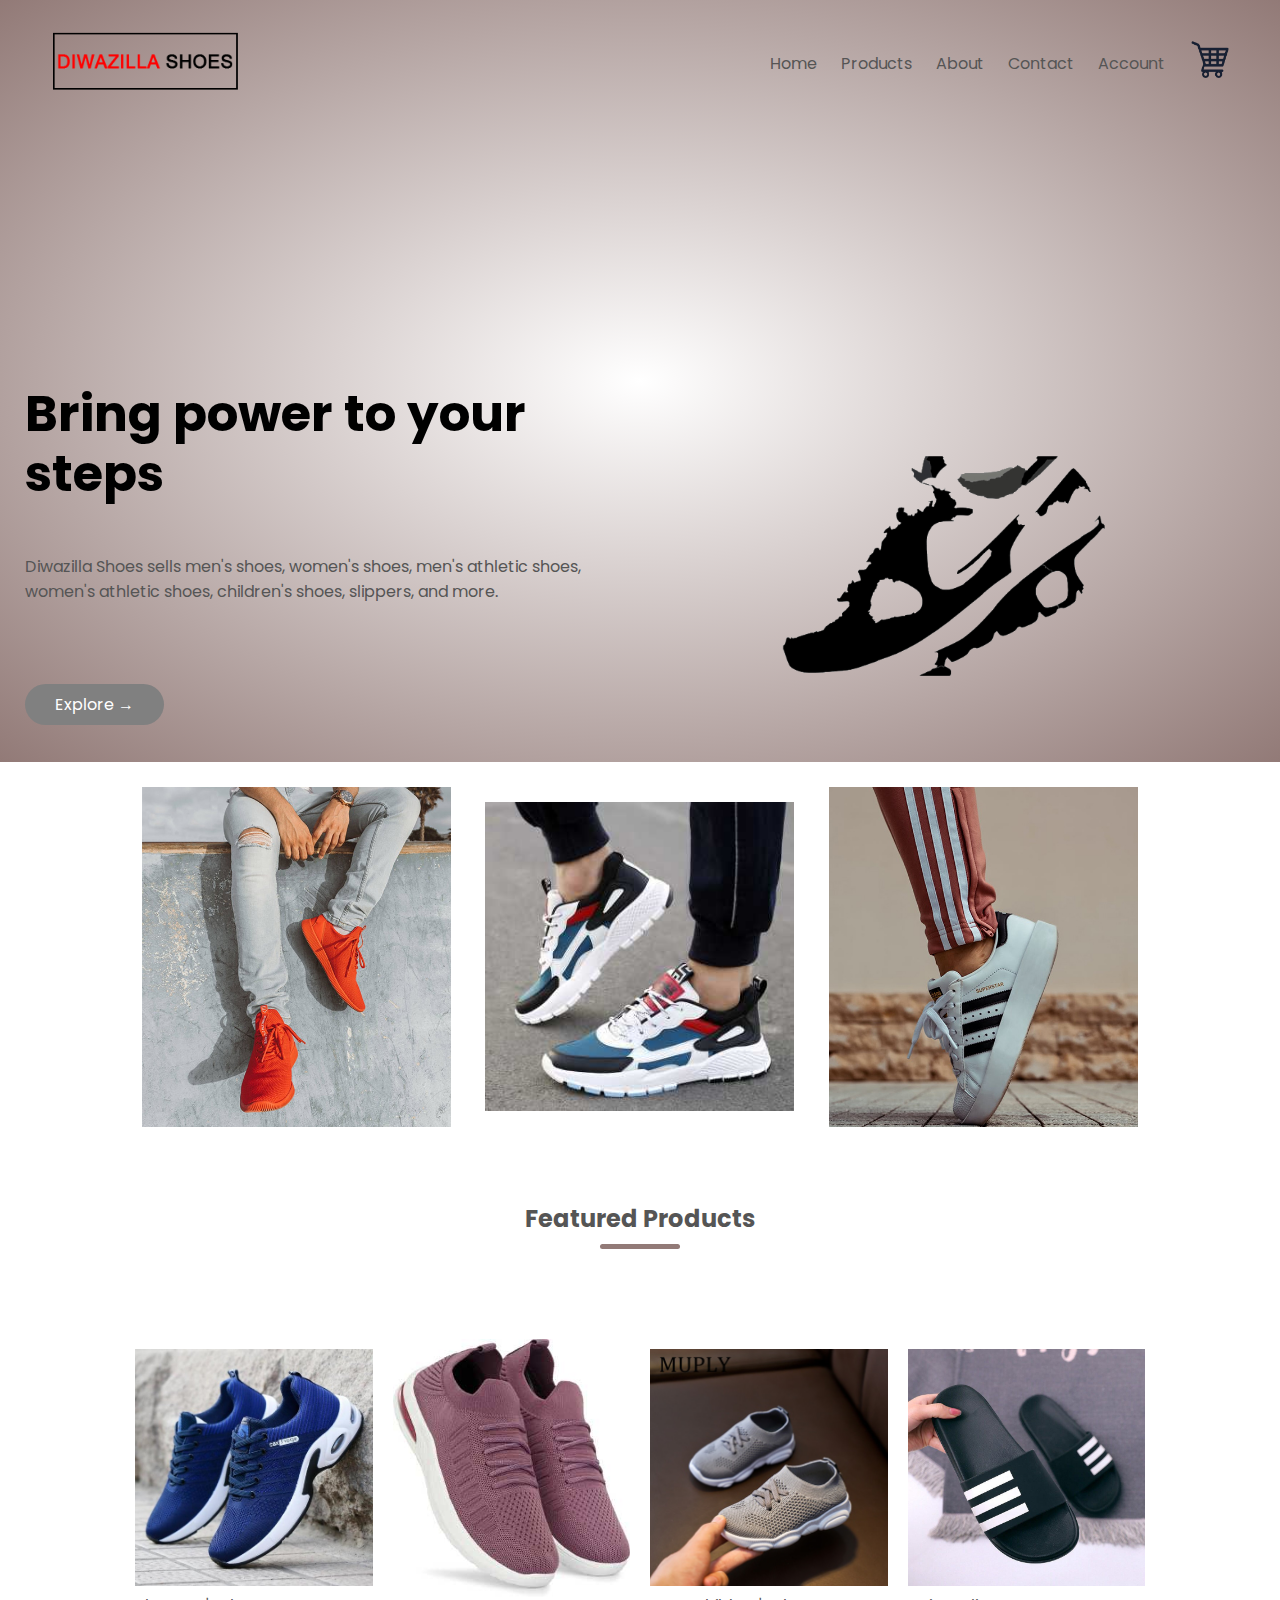
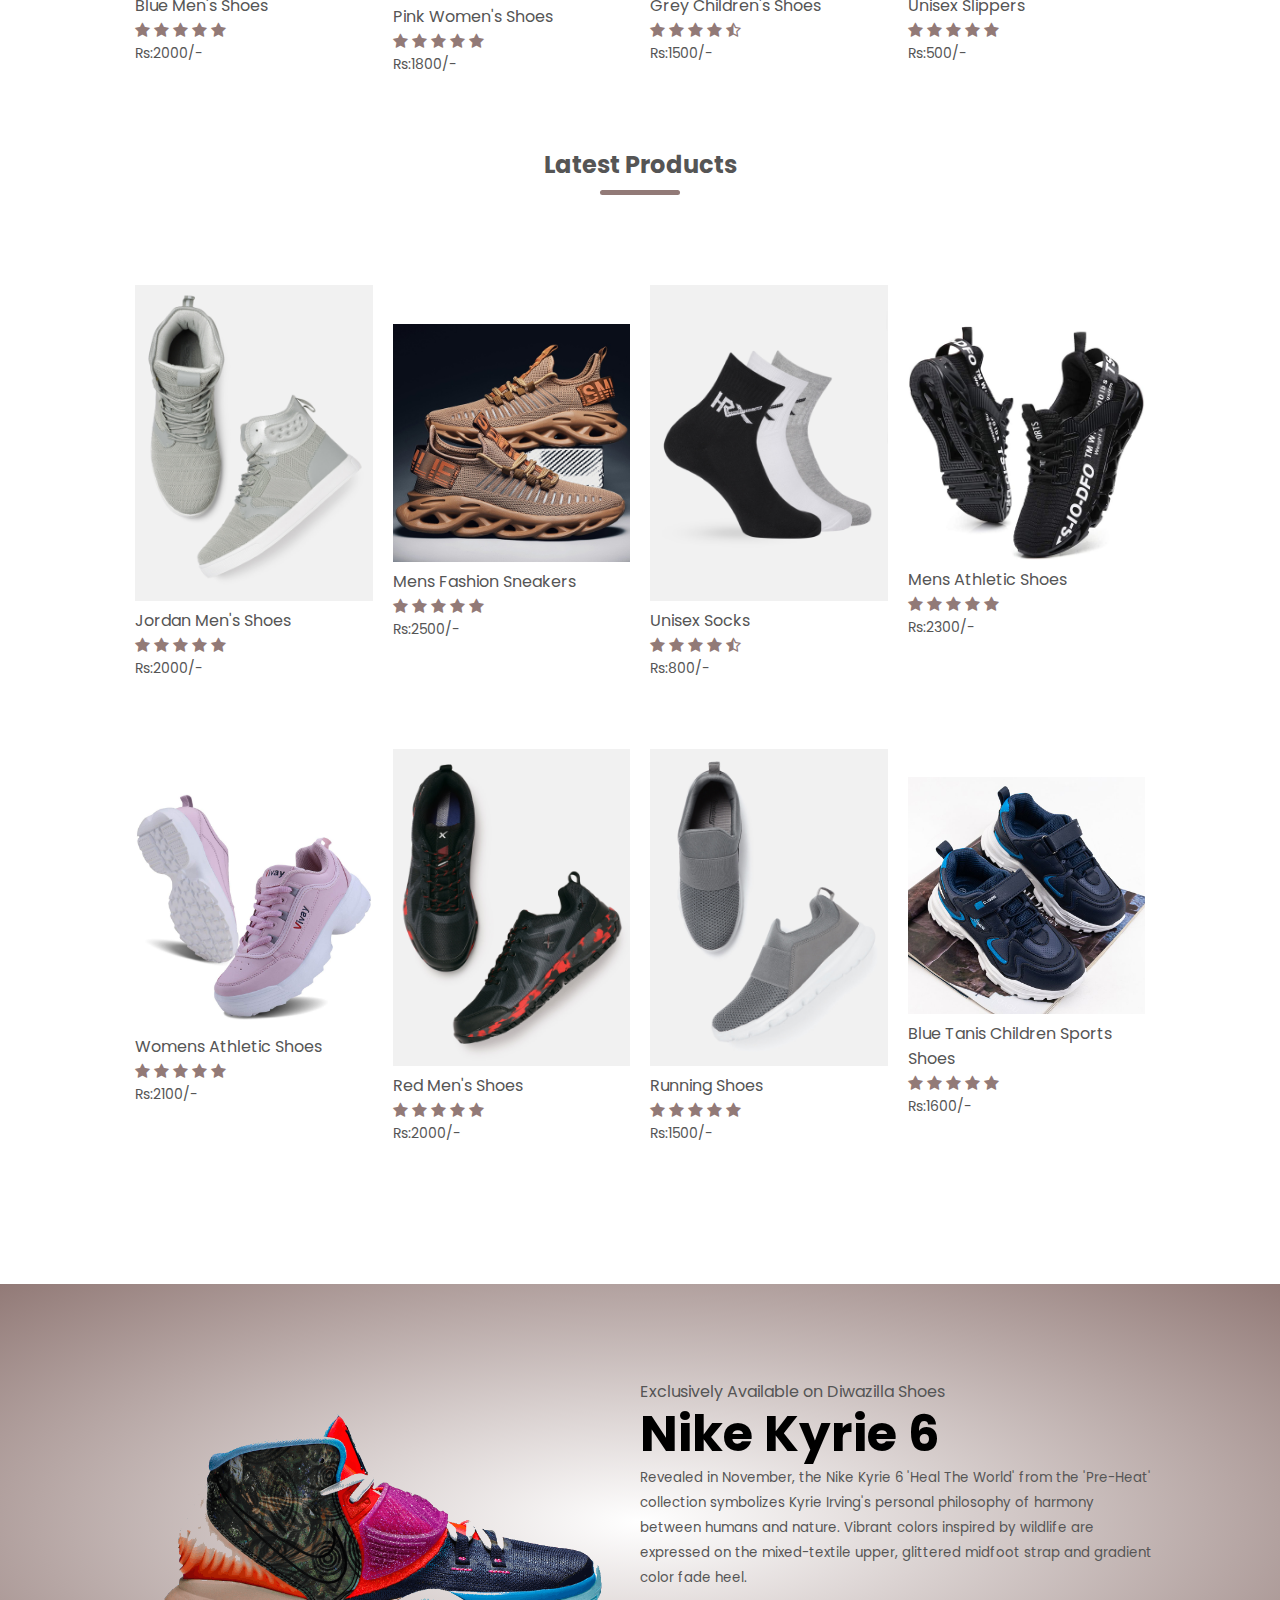
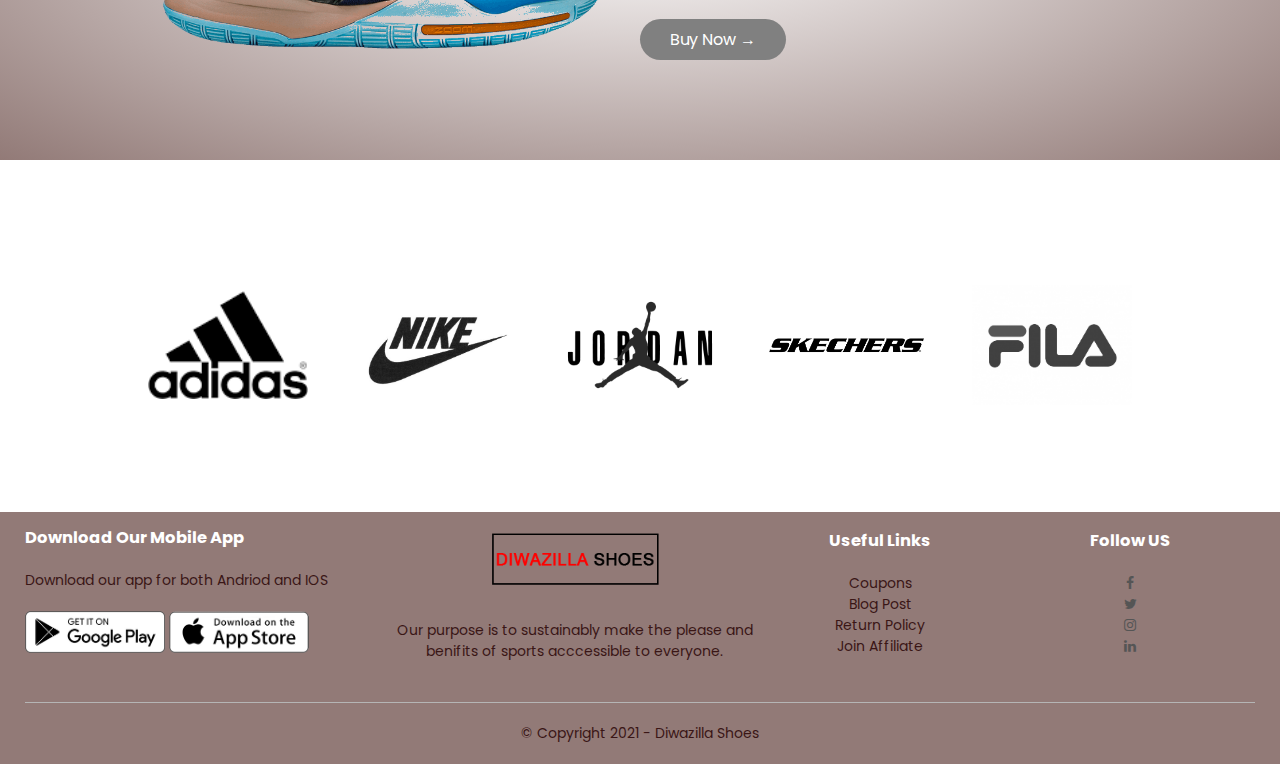
<file: index.html>
<!DOCTYPE html>
<html lang="en">
<head>
    <meta charset="UTF-8">
    <meta name="viewport" content="width=device-width, initial-scale=1.0">
    <title> Diwazilla Shoes </title>
    <link rel="stylesheet" href="style.css">
    <link rel="stylesheet" href="https://cdnjs.cloudflare.com/ajax/libs/font-awesome/4.7.0/css/font-awesome.min.css">
    <link href="https://stackpath.bootstrapcdn.com/font-awesome/4.7.0/css/font-awesome.min.css" rel="stylesheet">
 
</head>
<body>
    <div class="header">
    <div class="container">
        <div class="navigation_bar">
        <div class="logo">
                <a href="index.html"><img src="images/logo1.png" width="200px" ></a>
        </div>
        <nav>
            <ul id="Menu_Items">
                    <li><a href="index.html">Home</a></li>
                    <li><a href="products.html">Products</a></li>
                    <li><a href="about.html">About</a></li>
                    <li><a href="contact.html">Contact</a></li>
                    <li><a href="account.html">Account</a></li>
            </ul>
            </nav>
            <a href="cart.html"><img src="images/cart.png" width="50px" height="43px"></a>
            <img src="images/menu.png" class="menu_icon" onclick="menutoggle()">
        </div>
        <div class="row">
            <div class="column_2">
                <h1>Bring power to your steps</h1>
                <br>
                <br>
                <p>Diwazilla Shoes sells men's shoes, women's shoes, men's athletic shoes,
                    women's athletic shoes, children's shoes, slippers, and more.</p>
                <br>
                <br>
                <a href="" class="btn">Explore &#8594</a>
            </div>
            <div class="column_2">
                <img src="images/img1.png">
            </div>  
        </div>
    </div>
    </div>
    <!----Categories-->
    <div class="categories">
        <div class="smallcontainer">
            <div class="row">
                <div class="column_3">
                    <img src="images/category-1.jpg">
                </div>
                <div class="column_3">
                    <img src="images/category-3.jpg">
                </div>
                <div class="column_3">
                    <img src="images/category-2.jpg">
                </div>
            </div>
        </div>
    </div>
    <!---Products-->
    <div class="smallcontainer">
        <h2 class="title">Featured Products</h2>
        <div class="row">
            <div class="column_4">
               <img src="images/product-1.jpg">
               <h4>Blue Men's Shoes</h4>
                <div class="rating">
                    <span class="fa fa-star checked"></span>
                    <span class="fa fa-star checked"></span>
                    <span class="fa fa-star checked"></span>
                    <span class="fa fa-star"></span>
                    <span class="fa fa-star"></span>
                </div>
                <p>Rs:2000/-</p>
            </div>
            <div class="column_4">
                <img src="images/product-2.jpg">
                <h4>Pink Women's Shoes</h4>
                <div class="rating">
                    <span class="fa fa-star checked"></span>
                    <span class="fa fa-star checked"></span>
                    <span class="fa fa-star checked"></span>
                    <span class="fa fa-star"></span>
                    <span class="fa fa-star"></span>
                </div>
                <p>Rs:1800/-</p>
            </div>
            <div class="column_4">
                <img src="images/product-3.jpg">
                <h4>Grey Children's Shoes</h4>
                <div class="rating">
                    <span class="fa fa-star checked"></span>
                    <span class="fa fa-star checked"></span>
                    <span class="fa fa-star checked"></span>
                    <span class="fa fa-star"></span>
                    <span class="fa fa-star-half-o"></span>
                </div>
                <p>Rs:1500/-</p>
            </div>
            <div class="column_4">
                <img src="images/product-4.jpg">
                <h4>Unisex Slippers</h4>
                <div class="rating">
                    <span class="fa fa-star checked"></span>
                    <span class="fa fa-star checked"></span>
                    <span class="fa fa-star checked"></span>
                    <span class="fa fa-star"></span>
                    <span class="fa fa-star"></span>
                </div>
                <p>Rs:500/-</p>
            </div>
        </div>
        <h2 class="title">Latest Products</h2>
        <div class="row">
            <div class="column_4">
                <img src="images/product-5.jpg">
                <h4>Jordan Men's Shoes</h4>
                <div class="rating">
                    <span class="fa fa-star checked"></span>
                    <span class="fa fa-star checked"></span>
                    <span class="fa fa-star checked"></span>
                    <span class="fa fa-star"></span>
                    <span class="fa fa-star"></span>
                </div>
                <p>Rs:2000/-</p>
            </div>
            <div class="column_4">
                <img src="images/product-6.jpg">
                <h4>Mens Fashion Sneakers</h4>
                <div class="rating">
                    <span class="fa fa-star checked"></span>
                    <span class="fa fa-star checked"></span>
                    <span class="fa fa-star checked"></span>
                    <span class="fa fa-star"></span>
                    <span class="fa fa-star"></span>
                </div>
                <p>Rs:2500/-</p>
            </div>
            <div class="column_4">
                <img src="images/product-7.jpg">
                <h4>Unisex Socks</h4>
                <div class="rating">
                    <span class="fa fa-star checked"></span>
                    <span class="fa fa-star checked"></span>
                    <span class="fa fa-star checked"></span>
                    <span class="fa fa-star"></span>
                    <span class="fa fa-star-half-o"></span>
                </div>
                <p>Rs:800/-</p>
            </div>
            <div class="column_4">
                <img src="images/product-8.jpg">
                <h4>Mens Athletic Shoes</h4>
                <div class="rating">
                    <span class="fa fa-star checked"></span>
                    <span class="fa fa-star checked"></span>
                    <span class="fa fa-star checked"></span>
                    <span class="fa fa-star"></span>
                    <span class="fa fa-star"></span>
                </div>
                <p>Rs:2300/-</p>
            </div>
            <div class="column_4">
                <img src="images/product-9.jpg">
                <h4>Womens Athletic Shoes</h4>
                <div class="rating">
                    <span class="fa fa-star checked"></span>
                    <span class="fa fa-star checked"></span>
                    <span class="fa fa-star checked"></span>
                    <span class="fa fa-star"></span>
                    <span class="fa fa-star"></span>
                </div>
                <p>Rs:2100/-</p>
            </div>
            <div class="column_4">
                <img src="images/product-10.jpg">
                <h4>Red Men's Shoes</h4>
                <div class="rating">
                    <span class="fa fa-star checked"></span>
                    <span class="fa fa-star checked"></span>
                    <span class="fa fa-star checked"></span>
                    <span class="fa fa-star"></span>
                    <span class="fa fa-star"></span>
                </div>
                <p>Rs:2000/-</p>
            </div>
            <div class="column_4">
                <img src="images/product-11.jpg">
                <h4>Running Shoes</h4>
                <div class="rating">
                    <span class="fa fa-star checked"></span>
                    <span class="fa fa-star checked"></span>
                    <span class="fa fa-star checked"></span>
                    <span class="fa fa-star"></span>
                    <span class="fa fa-star"></span>
                </div>
                <p>Rs:1500/-</p>
            </div>
            <div class="column_4">
                <img src="images/product-12.jpg">
                <h4>Blue Tanis Children Sports Shoes</h4>
                <div class="rating">
                    <span class="fa fa-star checked"></span>
                    <span class="fa fa-star checked"></span>
                    <span class="fa fa-star checked"></span>
                    <span class="fa fa-star"></span>
                    <span class="fa fa-star"></span>
                </div>
                <p>Rs:1600/-</p>
            </div>
    </div>
</div>
<!---Offers-->
<div class="offer">
<div class="smallcontainer">
    <div class="row">
        <div class="column_2">
            <img src="images/exclusive.png" class="Offer-img">
        </div>
        <div class="column_2">
            <p>Exclusively Available on Diwazilla Shoes</p>
            <h1>Nike Kyrie 6</h1>
            <small> Revealed in November, the Nike Kyrie 6 'Heal The World' from the 'Pre-Heat' collection symbolizes Kyrie Irving's personal 
                philosophy of harmony between humans and nature. Vibrant colors inspired by wildlife are expressed on the mixed-textile upper, 
                glittered midfoot strap and gradient color fade heel.</small>
                <br>
            <a href="" class="btn">Buy Now &#8594;</a>
        </div>
    </div>
</div>
</div>

<!---Brands-->
<div class="brands">
    <div class="smallcontainer">
        <div class="row">
            <div class="column_5">
                <img src="images/logo-ad.png">
            </div>
            <div class="column_5">
                <img src="images/logo-nike.png">
            </div>
            <div class="column_5">
                <img src="images/logo-jordan.png">
            </div>
            <div class="column_5">
                <img src="images/logo-Skechers.png">
            </div>
            <div class="column_5">
                <img src="images/logo-fila.jpg">
            </div>
        </div>
    </div>
</div>

<!--Footer-->

<div class="footer">
    <div class="container">
        <div class="row">
            <div class="footer_column_1">
                <h3>Download Our Mobile App</h3>
                <p>Download our app for both Andriod and IOS</p>
                <div class="app_logo">
                    <img src="images/play-store.png">
                    <img src="images/app-store.png">
                </div>
            </div>
            <div class="footer_column_2">
                <a href="#top"><img src="images/logo1.png"></a>
                <p>Our purpose is to sustainably make the please 
                    and benifits of sports acccessible to everyone.
                </p>
            </div>
            <div class="footer_column_3">
                <h3>Useful Links</h3>
                <ul>
                    <li>Coupons</li>
                    <li>Blog Post</li>
                    <li>Return Policy</li>
                    <li>Join Affiliate</li>
                </ul>
            </div>
            <div class="footer_column_4">
                <h3>Follow US</h3>
                <ul>
                    <a href="https://www.facebook.com/diiiwash" target="_blank"><i class="fa fa-facebook" aria-hidden="true"></i></a>
                    <br>
                    <a href="https://twitter.com/diwash_b" target="_blank"><i class="fa fa-twitter" aria-hidden="true"></i></a>
                    <br>
                    <a href="https://www.instagram.com/diiiwash/" target="_blank"><i class="fa fa-instagram" aria-hidden="true"></i></a>
                    <br>
                    <a href="https://www.linkedin.com/in/diwash-bhattarai-8822661a3/"target="_blank"><i class="fa fa-linkedin" aria-hidden="true"></i></a>
                    <br>
                </ul>
            </div>
        </div>
        <hr>
        <p class="copyright"> &copy; Copyright 2021 - Diwazilla Shoes</p>
    </div>
</div>

<script src="script.js"></script>

</body>
</html>
</file>
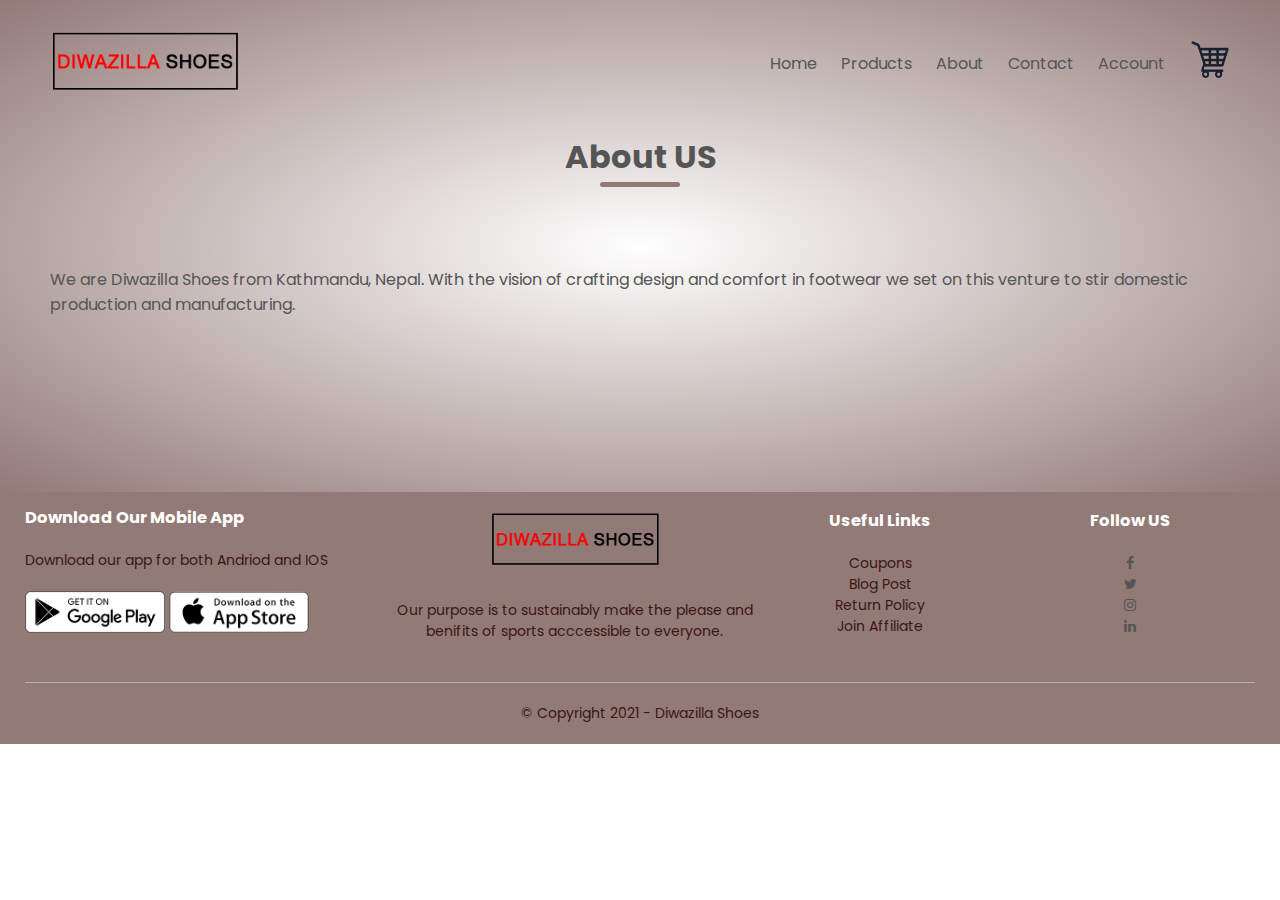
<file: about.html>
<!DOCTYPE html>
<html lang="en">
<head>
    <meta charset="UTF-8">
    <meta name="viewport" content="width=device-width, initial-scale=1.0">
    <title> Diwazilla Shoes </title>
    <link rel="stylesheet" href="style.css">
    <link rel="stylesheet" href="https://cdnjs.cloudflare.com/ajax/libs/font-awesome/4.7.0/css/font-awesome.min.css">
    <link href="https://stackpath.bootstrapcdn.com/font-awesome/4.7.0/css/font-awesome.min.css" rel="stylesheet">
 
</head>
<body>
    <div class="header">
    <div class="container">
        <div class="navigation_bar">
        <div class="logo">
                <a href="index.html"><img src="images/logo1.png" width="200px" ></a>
        </div>
        <nav>
            <ul id="Menu_Items">
                    <li><a href="index.html">Home</a></li>
                    <li><a href="products.html">Products</a></li>
                    <li><a href="about.html">About</a></li>
                    <li><a href="contact.html">Contact</a></li>
                    <li><a href="account.html">Account</a></li>
            </ul>
            </nav>
            <a href="cart.html"><img src="images/cart.png" width="50px" height="43px"></a>
            <img src="images/menu.png" class="menu_icon" onclick="menutoggle()">
        </div>
        
        <div class="section">
            <div class="container">
                <div class="content_section">
                    <div class="title">
                        <h1>About US</h1>
                    </div>
                        <h4>We are Diwazilla Shoes from Kathmandu, Nepal. With the vision of crafting 
                            design and comfort in footwear we set on this venture to stir domestic 
                            production and manufacturing.</h4> 
                            <br>
                            <br>
                            <br>
                            <br>
                            <br>
                            <br>
                            <br>
                     </div>
                     </div>
               </div>   
            </div>
        </div>
        <div class="footer">
            <div class="container">
                <div class="row">
                    <div class="footer_column_1">
                        <h3>Download Our Mobile App</h3>
                        <p>Download our app for both Andriod and IOS</p>
                        <div class="app_logo">
                            <img src="images/play-store.png">
                            <img src="images/app-store.png">
                        </div>
                    </div>
                    <div class="footer_column_2">
                        <img src="images/logo1.png">
                        <p>Our purpose is to sustainably make the please 
                            and benifits of sports acccessible to everyone.
                        </p>
                    </div>
                    <div class="footer_column_3">
                        <h3>Useful Links</h3>
                        <ul>
                            <li>Coupons</li>
                            <li>Blog Post</li>
                            <li>Return Policy</li>
                            <li>Join Affiliate</li>
                        </ul>
                    </div>
                    <div class="footer_column_4">
                        <h3>Follow US</h3>
                        <ul>
                            <a href="https://www.facebook.com/diiiwash" target="_blank"><i class="fa fa-facebook" aria-hidden="true"></i></a>
                            <br>
                            <a href="https://twitter.com/diwash_b" target="_blank"><i class="fa fa-twitter" aria-hidden="true"></i></a>
                            <br>
                            <a href="https://www.instagram.com/diiiwash/" target="_blank"><i class="fa fa-instagram" aria-hidden="true"></i></a>
                            <br>
                            <a href="https://www.linkedin.com/in/diwash-bhattarai-8822661a3/"target="_blank"><i class="fa fa-linkedin" aria-hidden="true"></i></a>
                            <br>
                        </ul>
                    </div>
                </div>
                <hr>
                <p class="copyright"> &copy; Copyright 2021 - Diwazilla Shoes</p>
            </div>
        </div>
        
    <script src="script.js"></script>
        
</body>
</html>
</file>
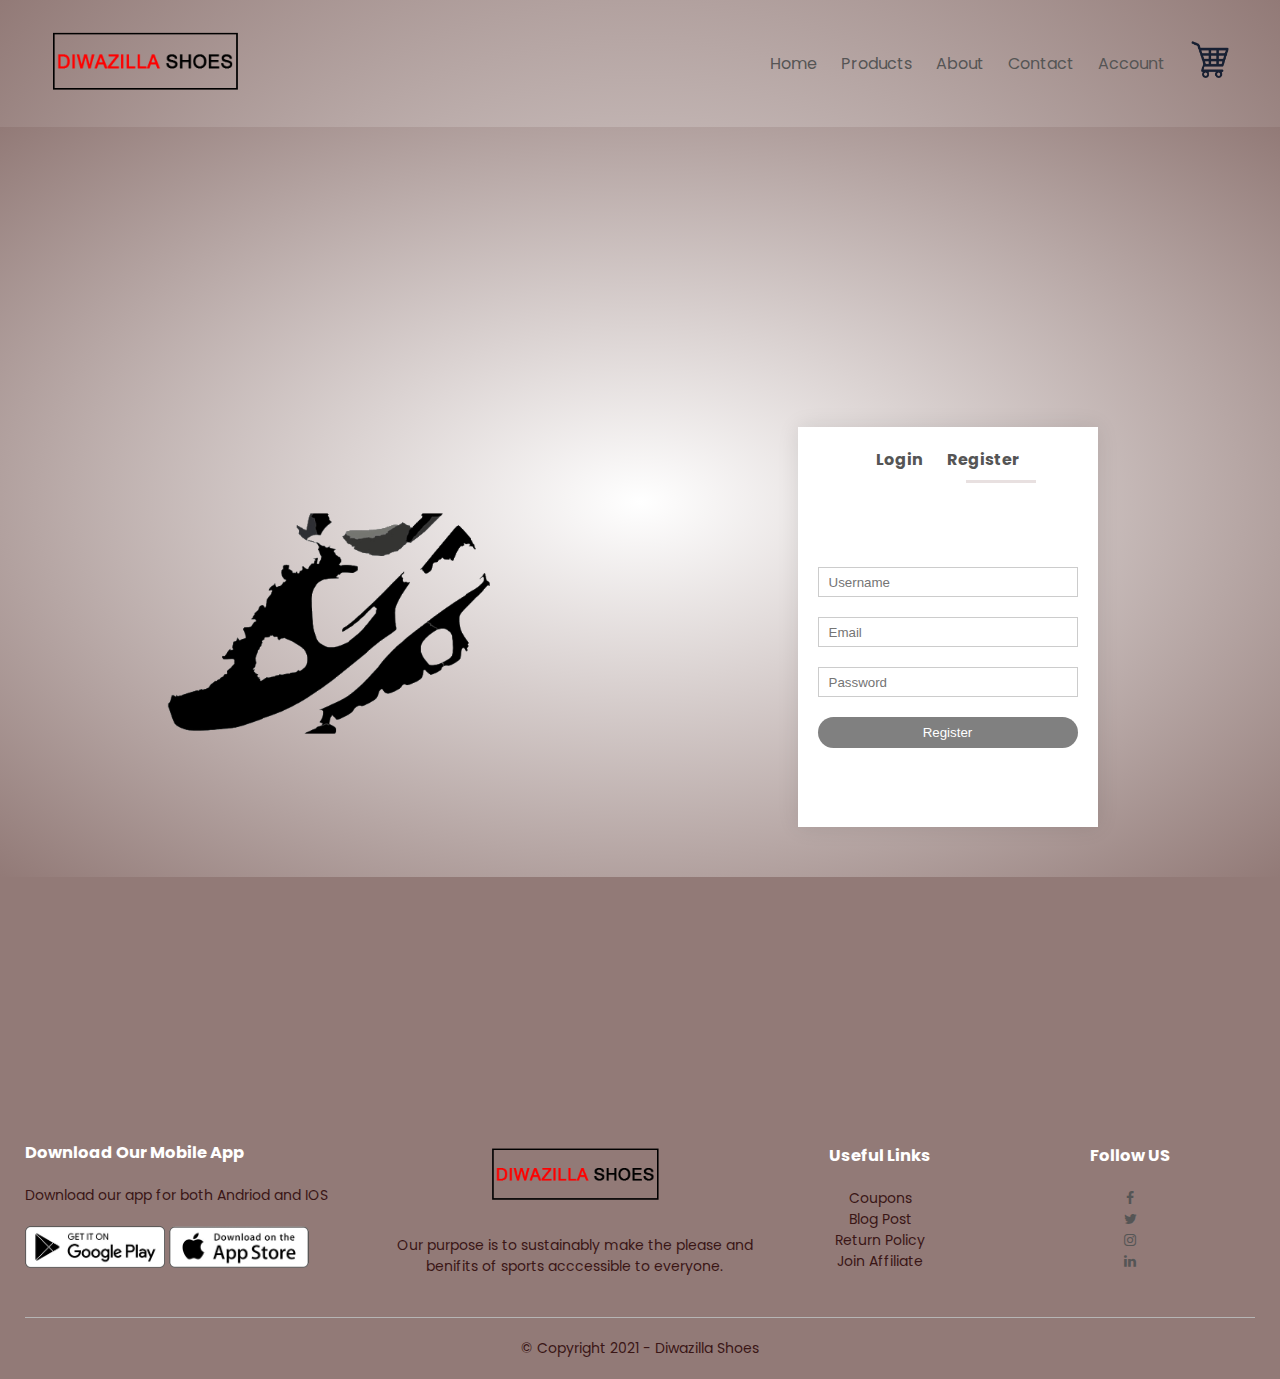
<file: account.html>
<!DOCTYPE html>
<html lang="en">
<head>
    <meta charset="UTF-8">
    <meta name="viewport" content="width=device-width, initial-scale=1.0">
    <title> Diwazilla Shoes </title>
    <link rel="stylesheet" href="style.css">
    <link rel="stylesheet" href="https://cdnjs.cloudflare.com/ajax/libs/font-awesome/4.7.0/css/font-awesome.min.css">
    <link href="https://stackpath.bootstrapcdn.com/font-awesome/4.7.0/css/font-awesome.min.css" rel="stylesheet">
 
</head>
<body>
    <div class="header">
    <div class="container">
        <div class="navigation_bar">
        <div class="logo">
            <a href="index.html"><img src="images/logo1.png" width="200px" ></a>
        </div>
        <nav>
            <ul id="Menu_Items">
                <li><a href="index.html">Home</a></li>
                <li><a href="products.html">Products</a></li>
                <li><a href="about.html">About</a></li>
                <li><a href="contact.html">Contact</a></li>
                <li><a href="account.html">Account</a></li>
            </ul>
            </nav>
            <a href="cart.html"><img src="images/cart.png" width="50px" height="43px"></a>
            <img src="images/menu.png" class="menu_icon" 
            onclick="menutoggle()">
        </div>
    </div> 
<!----Account Page-->
<div class="account_page">
    <div class="container">
        <div class="row">
            <div class="column_2">
                <img src="images/img1.png" width="100%">
            </div>
            <div class="column_2">
                <div class="form_container">
                    <div class="form_btn">
                        <span onclick="login()">Login</span>
                        <span onclick="register()">Register</span>
                        <hr id="indicator">
                    </div>
                    <form id="login_form">
                        <input type="text" placeholder="Username">
                        <input type="password" placeholder="Password">
                        <button type="submit" class="btn">Login</button>
                        <a href="">Forgot Password?</a>
                    </form>
                    <form id="reg_form">
                        <input type="text" placeholder="Username">
                        <input type="email" placeholder="Email">
                        <input type="password" placeholder="Password">
                        <button type="submit" class="btn">Register</button>
                    </form>
                </div>
            </div>
        </div>
    </div>
</div>
<div class="footer">
    <div class="container">
        <div class="row">
            <div class="footer_column_1">
                <h3>Download Our Mobile App</h3>
                <p>Download our app for both Andriod and IOS</p>
                <div class="app_logo">
                    <img src="images/play-store.png">
                    <img src="images/app-store.png">
                </div>
            </div>
            <div class="footer_column_2">
                <a href="#top"><img src="images/logo1.png"></a>
                <p>Our purpose is to sustainably make the please 
                    and benifits of sports acccessible to everyone.
                </p>
            </div>
            <div class="footer_column_3">
                <h3>Useful Links</h3>
                <ul>
                    <li>Coupons</li>
                    <li>Blog Post</li>
                    <li>Return Policy</li>
                    <li>Join Affiliate</li>
                </ul>
            </div>
            <div class="footer_column_4">
                <h3>Follow US</h3>
                <ul>
                    <a href="https://www.facebook.com/diiiwash" target="_blank"><i class="fa fa-facebook" aria-hidden="true"></i></a>
                    <br>
                    <a href="https://twitter.com/diwash_b" target="_blank"><i class="fa fa-twitter" aria-hidden="true"></i></a>
                    <br>
                    <a href="https://www.instagram.com/diiiwash/" target="_blank"><i class="fa fa-instagram" aria-hidden="true"></i></a>
                    <br>
                    <a href="https://www.linkedin.com/in/diwash-bhattarai-8822661a3/"target="_blank"><i class="fa fa-linkedin" aria-hidden="true"></i></a>
                    <br>
                </ul>
            </div>
        </div>
        <hr>
        <p class="copyright"> &copy; Copyright 2021 - Diwazilla Shoes</p>
    </div>
</div>

<script src="script.js"></script>

</body>
</html>
</file>
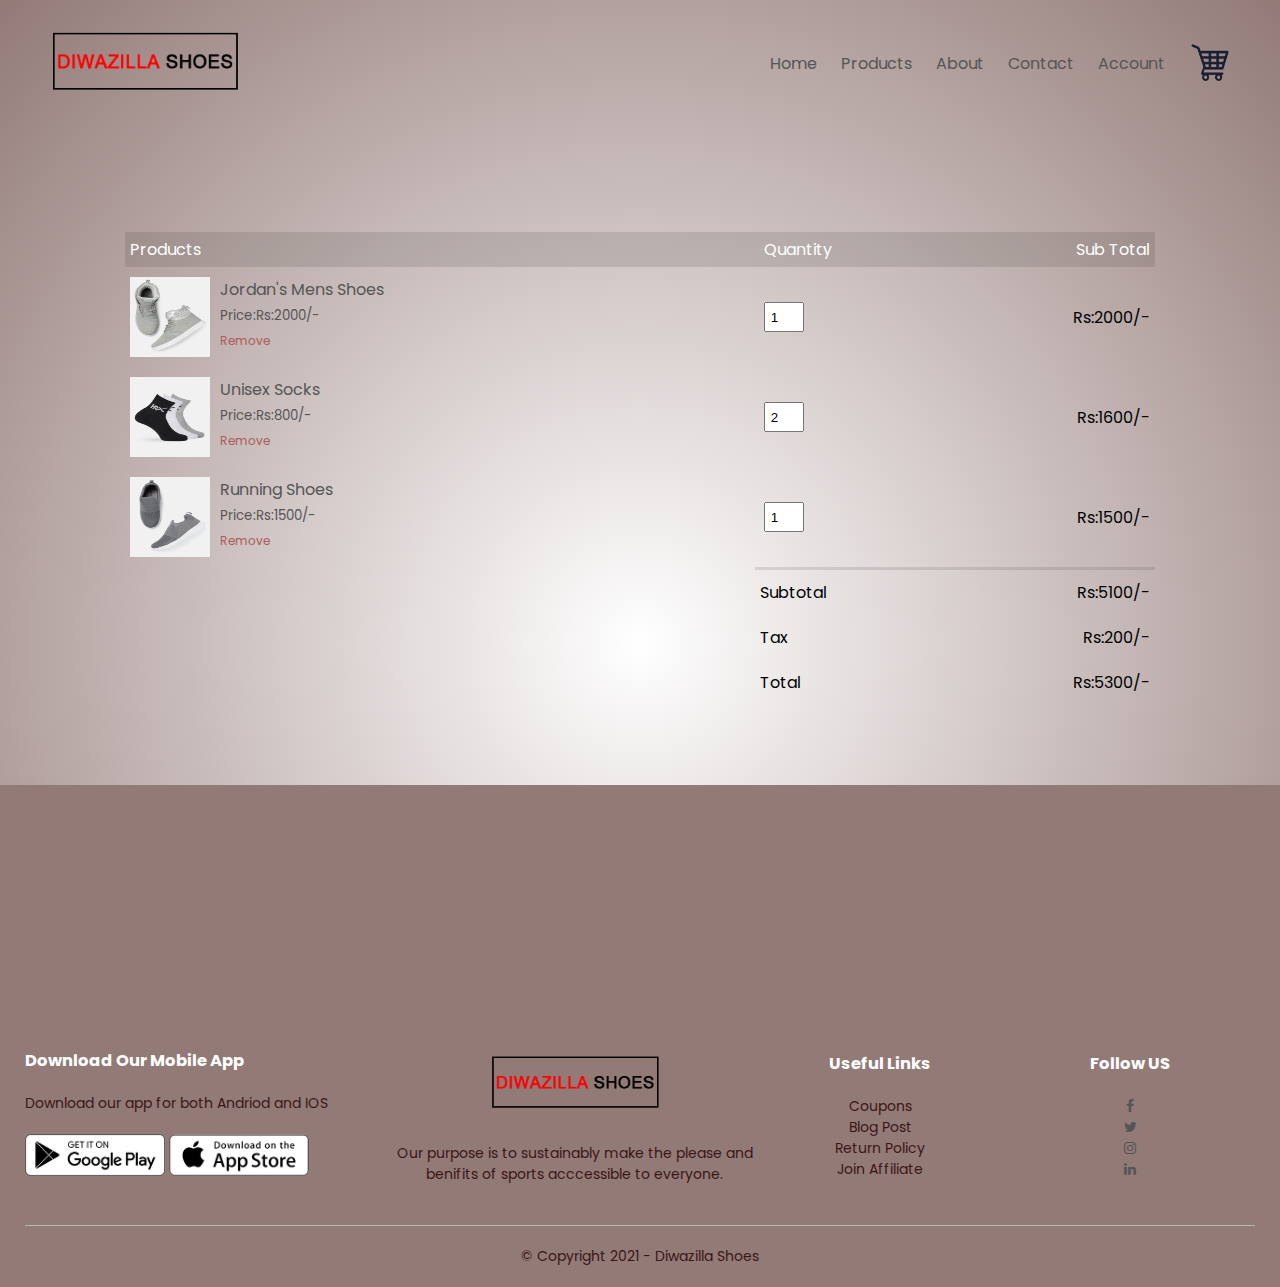
<file: cart.html>
<!DOCTYPE html>
<html lang="en">
<head>
    <meta charset="UTF-8">
    <meta name="viewport" content="width=device-width, initial-scale=1.0">
    <title> Diwazilla Shoes </title>
    <link rel="stylesheet" href="style.css">
    <link rel="stylesheet" href="https://cdnjs.cloudflare.com/ajax/libs/font-awesome/4.7.0/css/font-awesome.min.css">
    <link href="https://stackpath.bootstrapcdn.com/font-awesome/4.7.0/css/font-awesome.min.css" rel="stylesheet">
 
</head>
<body>
    <div class="header">
    <div class="container">
        <div class="navigation_bar">
        <div class="logo">
            <a href="index.html"><img src="images/logo1.png" width="200px" ></a>
        </div>
        <nav>
            <ul id="Menu_Items">
                <li><a href="index.html">Home</a></li>
                <li><a href="products.html">Products</a></li>
                <li><a href="about.html">About</a></li>
                <li><a href="contact.html">Contact</a></li>
                <li><a href="account.html">Account</a></li>
            </ul>
            </nav>
            <img src="images/cart.png" width="50px" height="43px">
            <img src="images/menu.png" class="menu_icon" 
            onclick="menutoggle()">
        </div>
    </div> 
<!---Cart Item Details-->
<div class="smallcontainer cartpage">

    <table>
        <tr>
            <th>Products</th>
            <th>Quantity</th>
            <th>Sub Total</th>
        </tr>
        <tr>
            <td>
                <div class="cart_information">
                    <img src="images/product-5.jpg">
                    <div>
                        <p>Jordan's Mens Shoes</p>
                        <small>Price:Rs:2000/-</small>
                        <br>
                        <a href="">Remove</a>
                    </div>
                </div>
            </td>
            <td><input type="number" value="1"></td>
            <td>Rs:2000/-</td>
        </tr>
        <tr>
            <td>
                <div class="cart_information">
                    <img src="images/product-7.jpg">
                    <div>
                        <p>Unisex Socks</p>
                        <small>Price:Rs:800/-</small>
                        <br>
                        <a href="">Remove</a>
                    </div>
                </div>
            </td>
            <td><input type="number" value="2"></td>
            <td>Rs:1600/-</td>
        </tr>
        <tr>
            <td>
                <div class="cart_information">
                    <img src="images/product-11.jpg">
                    <div>
                        <p>Running Shoes</p>
                        <small>Price:Rs:1500/-</small>
                        <br>
                        <a href="">Remove</a>
                    </div>
                </div>
            </td>
            <td><input type="number" value="1"></td>
            <td>Rs:1500/-</td>
        </tr>
    </table>

    <div class="total_price">
        <table>
            <tr>
                <td>Subtotal</td>
                <td>Rs:5100/-</td>
            </tr>
            <tr>
                <td>Tax</td>
                <td>Rs:200/-</td>
            </tr>
            <tr>
                <td>Total</td>
                <td>Rs:5300/-</td>
            </tr>
        </table>
    </div>

</div>

<!--Footer-->

<div class="footer">
    <div class="container">
        <div class="row">
            <div class="footer_column_1">
                <h3>Download Our Mobile App</h3>
                <p>Download our app for both Andriod and IOS</p>
                <div class="app_logo">
                    <img src="images/play-store.png">
                    <img src="images/app-store.png">
                </div>
            </div>
            <div class="footer_column_2">
                <a href="#top"><img src="images/logo1.png"></a>
                <p>Our purpose is to sustainably make the please 
                    and benifits of sports acccessible to everyone.
                </p>
            </div>
            <div class="footer_column_3">
                <h3>Useful Links</h3>
                <ul>
                    <li>Coupons</li>
                    <li>Blog Post</li>
                    <li>Return Policy</li>
                    <li>Join Affiliate</li>
                </ul>
            </div>
            <div class="footer_column_4">
                <h3>Follow US</h3>
                <ul>
                    <a href="https://www.facebook.com/diiiwash" target="_blank"><i class="fa fa-facebook" aria-hidden="true"></i></a>
                    <br>
                    <a href="https://twitter.com/diwash_b" target="_blank"><i class="fa fa-twitter" aria-hidden="true"></i></a>
                    <br>
                    <a href="https://www.instagram.com/diiiwash/" target="_blank"><i class="fa fa-instagram" aria-hidden="true"></i></a>
                    <br>
                    <a href="https://www.linkedin.com/in/diwash-bhattarai-8822661a3/"target="_blank"><i class="fa fa-linkedin" aria-hidden="true"></i></a>
                    <br>
                </ul>
            </div>
        </div>
        <hr>
        <p class="copyright"> &copy; Copyright 2021 - Diwazilla Shoes</p>
    </div>
</div>

<script src="script.js"></script>

</body>
</html>
</file>
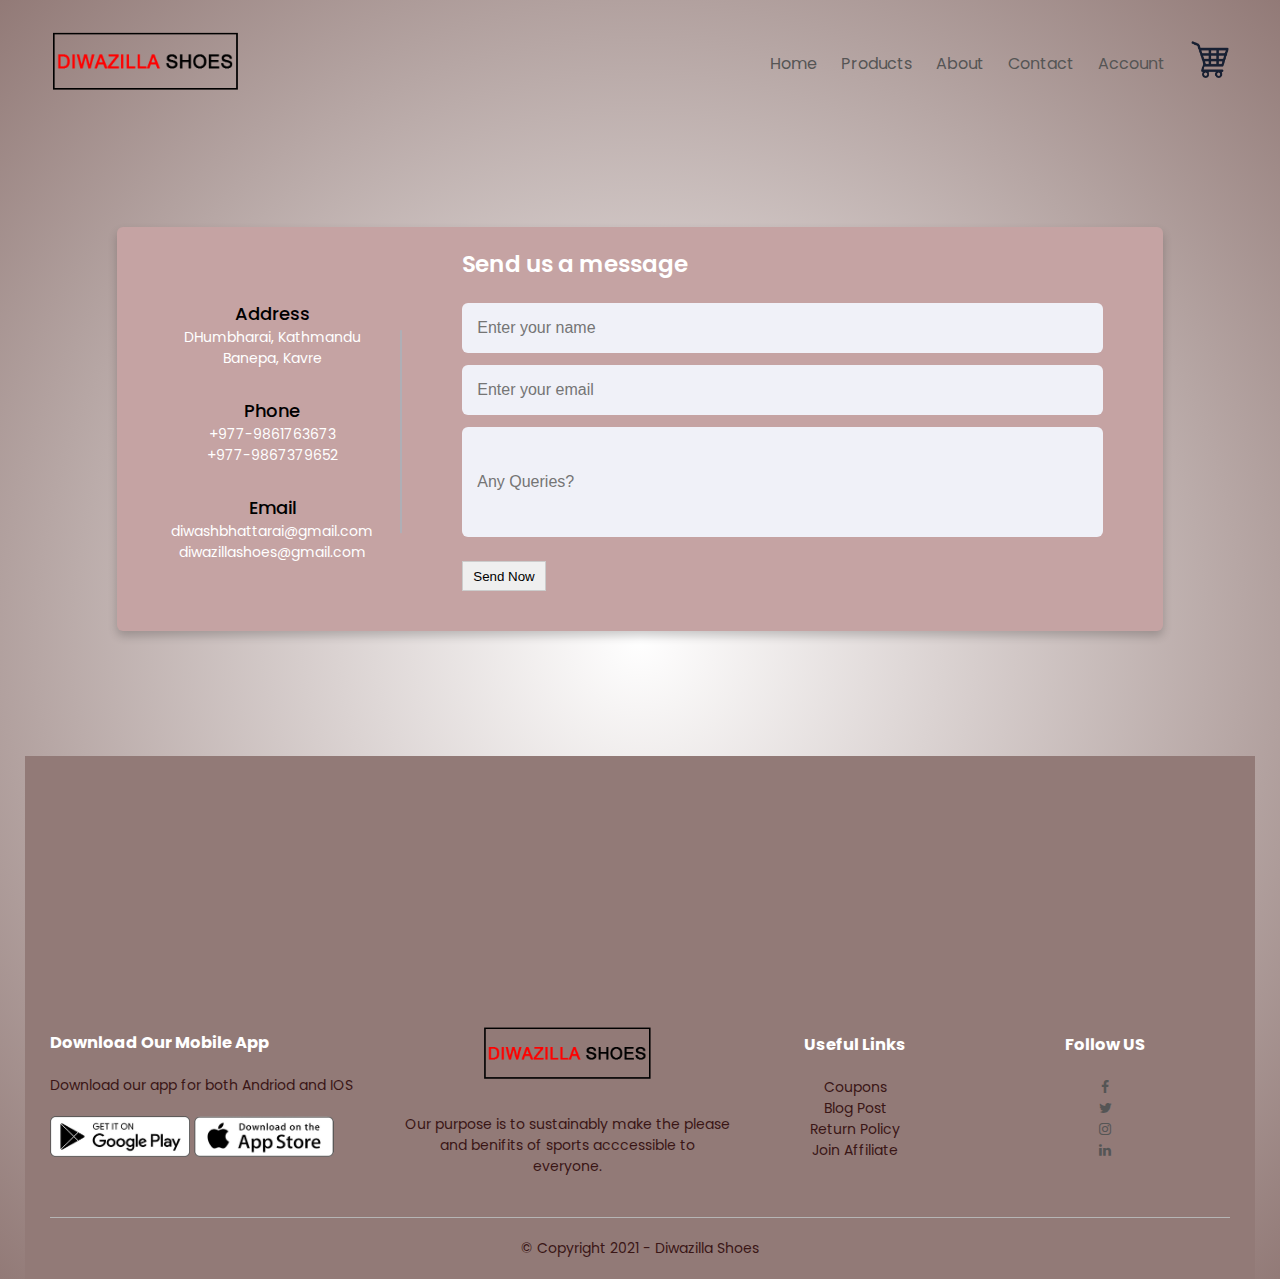
<file: contact.html>
<!DOCTYPE html>
<html lang="en">
<head>
    <meta charset="UTF-8">
    <meta name="viewport" content="width=device-width, initial-scale=1.0">
    <title> Diwazilla Shoes </title>
    <link rel="stylesheet" href="style.css">
    <link rel="stylesheet" href="https://cdnjs.cloudflare.com/ajax/libs/font-awesome/4.7.0/css/font-awesome.min.css">
    <link href="https://stackpath.bootstrapcdn.com/font-awesome/4.7.0/css/font-awesome.min.css" rel="stylesheet">
 
</head>
<body>
    <div class="header">
    <div class="container">
        <div class="navigation_bar">
        <div class="logo">
                <a href="index.html"><img src="images/logo1.png" width="200px" ></a>
        </div>
        <nav>
            <ul id="Menu_Items">
                    <li><a href="index.html">Home</a></li>
                    <li><a href="products.html">Products</a></li>
                    <li><a href="about.html">About</a></li>
                    <li><a href="">Contact</a></li>
                    <li><a href="account.html">Account</a></li>
            </ul>
            </nav>
            <a href="cart.html"><img src="images/cart.png" width="50px" height="43px"></a>
            <img src="images/menu.png" class="menu_icon" onclick="menutoggle()">
        </div>
        <br>
        <br>
        <br>
        <br>
        <div class="contact_container">
            <div class="content">
              <div class="left-side">
                <div class="address details">
                  <i class="fas fa-map-marker-alt"></i>
                  <div class="topic">Address</div>
                  <div class="text-one">DHumbharai, Kathmandu</div>
                  <div class="text-two">Banepa, Kavre</div>
                </div>
                <div class="phone details">
                  <div class="topic">Phone</div>
                  <div class="text-one">+977-9861763673</div>
                  <div class="text-two">+977-9867379652</div>
                </div>
                <div class="email details">
                  <div class="topic">Email</div>
                  <div class="text-one">diwashbhattarai@gmail.com</div>
                  <div class="text-two">diwazillashoes@gmail.com</div>
                </div>
              </div>
              <div class="right-side">
                <div class="topic-text">Send us a message</div>
              <form action="database.php" method="post">
                <div class="input-box">
                  <input type="text" name="uname" autocomplete="off" placeholder="Enter your name">
                </div>
                <div class="input-box">
                  <input type="email" name="email" autocomplete="off" placeholder="Enter your email">
                </div>
                <div class="input-box message-box">
                  <input type="text" name="queries"autocomplete="off" placeholder="Any Queries?">
                </div>
                <div class="button">
                  <input type="submit" value="Send Now" >
                </div>
              </form>
            </div>
            <br>
            <br>
            <br>
          </div>
        </div>
        <br>
        <br>
        <br>
        <br>
        <br>

          <div class="footer">
            <div class="container">
                <div class="row">
                    <div class="footer_column_1">
                        <h3>Download Our Mobile App</h3>
                        <p>Download our app for both Andriod and IOS</p>
                        <div class="app_logo">
                            <img src="images/play-store.png">
                            <img src="images/app-store.png">
                        </div>
                    </div>
                    <div class="footer_column_2">
                        <a href="index.html"><img src="images/logo1.png"></a>
                        <p>Our purpose is to sustainably make the please 
                            and benifits of sports acccessible to everyone.
                        </p>
                    </div>
                    <div class="footer_column_3">
                        <h3>Useful Links</h3>
                        <ul>
                            <li>Coupons</li>
                            <li>Blog Post</li>
                            <li>Return Policy</li>
                            <li>Join Affiliate</li>
                        </ul>
                    </div>
                    <div class="footer_column_4">
                        <h3>Follow US</h3>
                        <ul>
                            <a href="https://www.facebook.com/diiiwash" target="_blank"><i class="fa fa-facebook" aria-hidden="true"></i></a>
                            <br>
                            <a href="https://twitter.com/diwash_b" target="_blank"><i class="fa fa-twitter" aria-hidden="true"></i></a>
                            <br>
                            <a href="https://www.instagram.com/diiiwash/" target="_blank"><i class="fa fa-instagram" aria-hidden="true"></i></a>
                            <br>
                            <a href="https://www.linkedin.com/in/diwash-bhattarai-8822661a3/"target="_blank"><i class="fa fa-linkedin" aria-hidden="true"></i></a>
                            <br>
                        </ul>
                    </div>
                </div>
                <hr>
              <p class="copyright"> &copy; Copyright 2021 - Diwazilla Shoes</p>
          </div>
      </div>
        
    <script src="script.js"></script>
        
  </body>
</html>
</file>
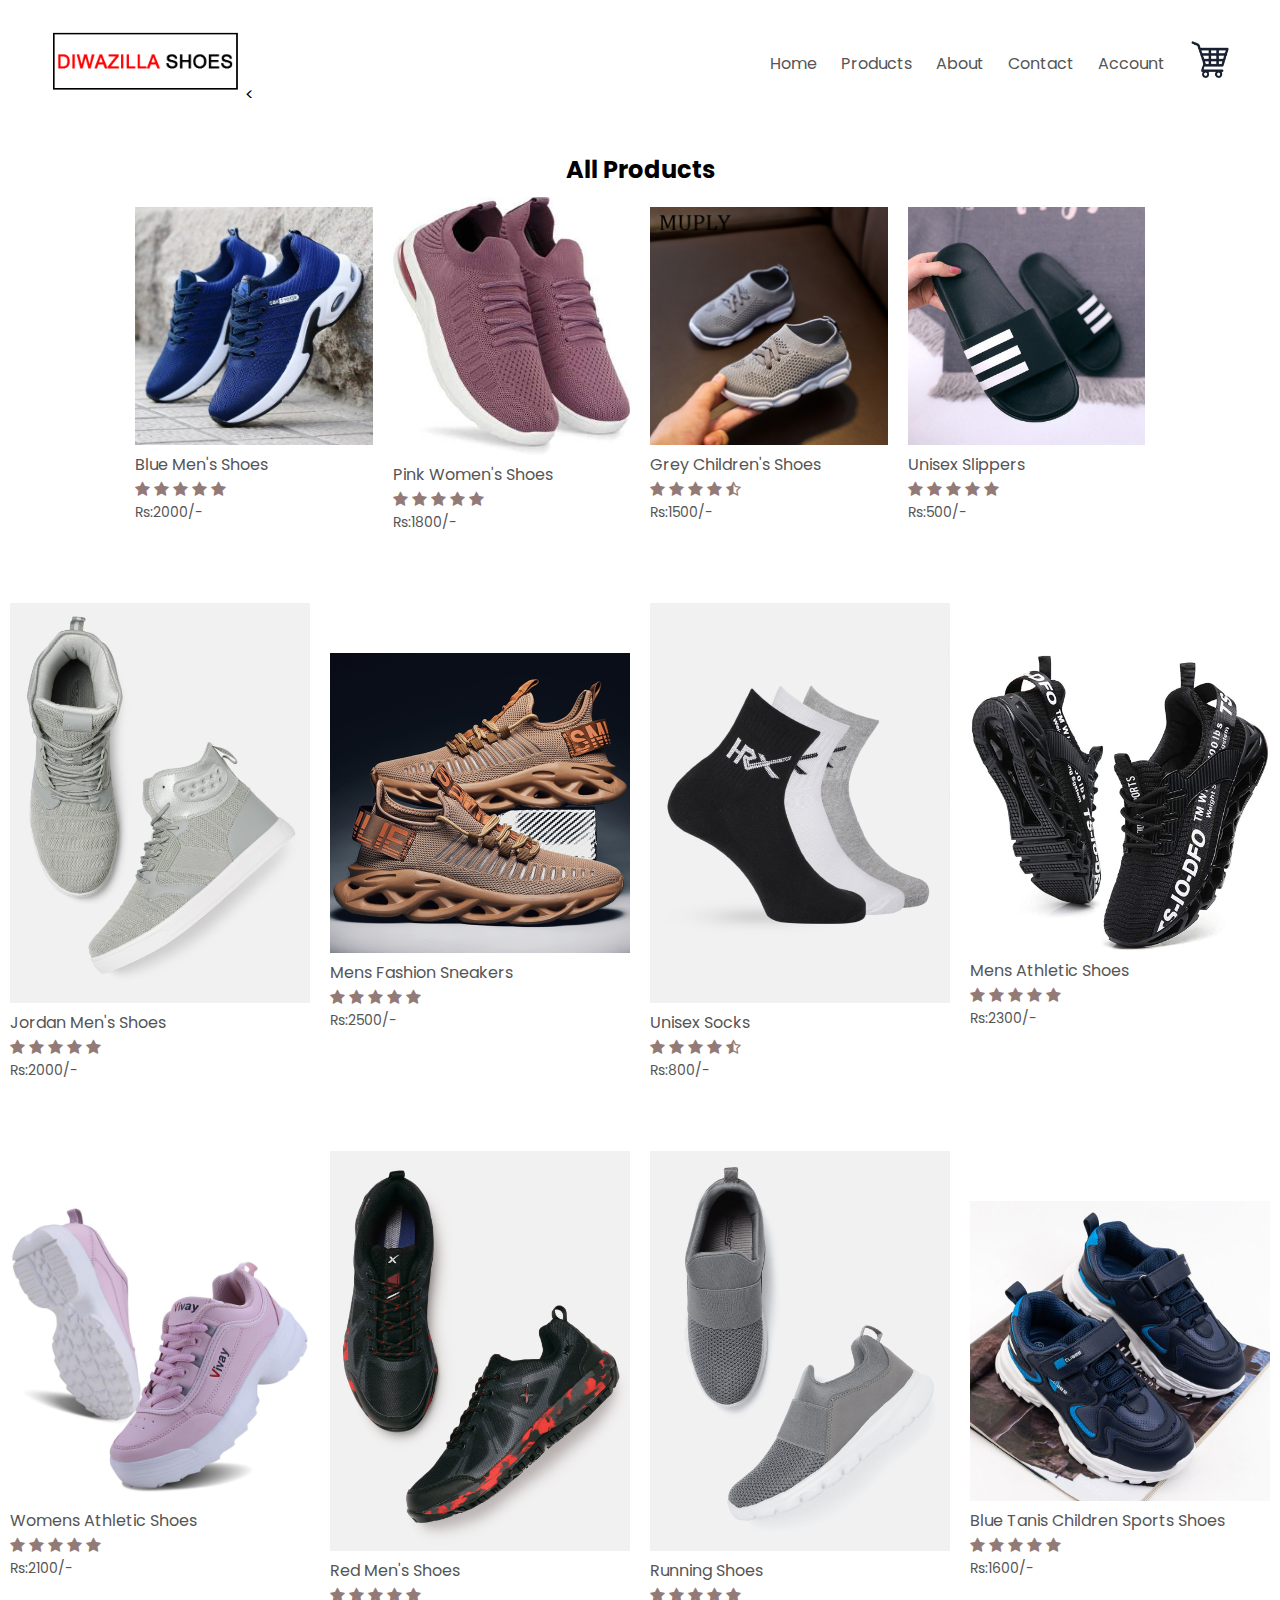
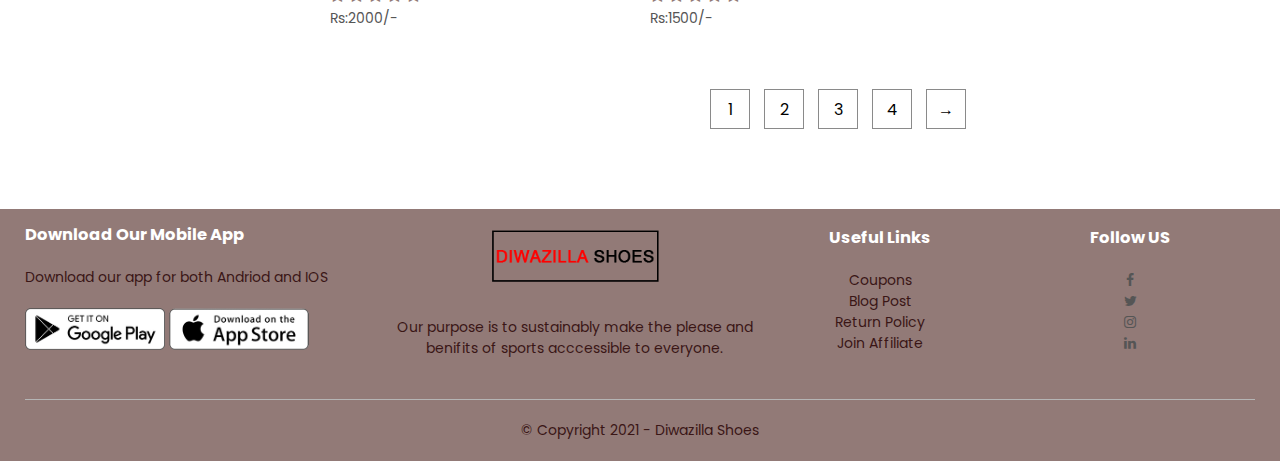
<file: products.html>
<!DOCTYPE html>
<html lang="en">
<head>
    <meta charset="UTF-8">
    <meta name="viewport" content="width=device-width, initial-scale=1.0">
    <title> All Products - Diwazilla Shoes </title>
    <link rel="stylesheet" href="style.css">
    <link rel="stylesheet" href="https://cdnjs.cloudflare.com/ajax/libs/font-awesome/4.7.0/css/font-awesome.min.css">
    <link href="https://stackpath.bootstrapcdn.com/font-awesome/4.7.0/css/font-awesome.min.css" rel="stylesheet">
 
</head>
<body>
    <div class="container">
        <div class="navigation_bar">
        <div class="logo">
            <a href="index.html"><img src="images/logo1.png" width="200px" ></a><
        </div>
        <nav>
            <ul id="Menu_Items">
                <li><a href="index.html">Home</a></li>
                <li><a href="products.html">Products</a></li>
                <li><a href="about.html">About</a></li>
                <li><a href="contact.html">Contact</a></li>
                <li><a href="account.html">Account</a></li>
            </ul>
            </nav>
            <a href="cart.html"><img src="images/cart.png" width="50px" height="43px"></a>
            <img src="images/menu.png" class="menu_icon" onclick="menutoggle()">
        </div>
    </div>
    <!---All Products-->
    <div class="smallcontainer">
        <div class="row">
            <h2 class="All_Products">All Products</h2>
        </div>
        <div class="row">
            <div class="column_4">
                <img src="images/product-1.jpg">
                <h4>Blue Men's Shoes</h4>
                <div class="rating">
                    <span class="fa fa-star checked"></span>
                    <span class="fa fa-star checked"></span>
                    <span class="fa fa-star checked"></span>
                    <span class="fa fa-star"></span>
                    <span class="fa fa-star"></span>
                </div>
                <p>Rs:2000/-</p>
            </div>
            <div class="column_4">
                <img src="images/product-2.jpg">
                <h4>Pink Women's Shoes</h4>
                <div class="rating">
                    <span class="fa fa-star checked"></span>
                    <span class="fa fa-star checked"></span>
                    <span class="fa fa-star checked"></span>
                    <span class="fa fa-star"></span>
                    <span class="fa fa-star"></span>
                </div>
                <p>Rs:1800/-</p>
            </div>
            <div class="column_4">
                <img src="images/product-3.jpg">
                <h4>Grey Children's Shoes</h4>
                <div class="rating">
                    <span class="fa fa-star checked"></span>
                    <span class="fa fa-star checked"></span>
                    <span class="fa fa-star checked"></span>
                    <span class="fa fa-star"></span>
                    <span class="fa fa-star-half-o"></span>
                </div>
                <p>Rs:1500/-</p>
            </div>
            <div class="column_4">
                <img src="images/product-4.jpg">
                <h4>Unisex Slippers</h4>
                <div class="rating">
                    <span class="fa fa-star checked"></span>
                    <span class="fa fa-star checked"></span>
                    <span class="fa fa-star checked"></span>
                    <span class="fa fa-star"></span>
                    <span class="fa fa-star"></span>
                </div>
                <p>Rs:500/-</p>
            </div>
        </div> 
        </div>
        <div class="row">
            <div class="column_4">
                <img src="images/product-5.jpg">
                <h4>Jordan Men's Shoes</h4>
                <div class="rating">
                    <span class="fa fa-star checked"></span>
                    <span class="fa fa-star checked"></span>
                    <span class="fa fa-star checked"></span>
                    <span class="fa fa-star"></span>
                    <span class="fa fa-star"></span>
                </div>
                <p>Rs:2000/-</p>
            </div>
            <div class="column_4">
                <img src="images/product-6.jpg">
                <h4>Mens Fashion Sneakers</h4>
                <div class="rating">
                    <span class="fa fa-star checked"></span>
                    <span class="fa fa-star checked"></span>
                    <span class="fa fa-star checked"></span>
                    <span class="fa fa-star"></span>
                    <span class="fa fa-star"></span>
                </div>
                <p>Rs:2500/-</p>
            </div>
            <div class="column_4">
                <img src="images/product-7.jpg">
                <h4>Unisex Socks</h4>
                <div class="rating">
                    <span class="fa fa-star checked"></span>
                    <span class="fa fa-star checked"></span>
                    <span class="fa fa-star checked"></span>
                    <span class="fa fa-star"></span>
                    <span class="fa fa-star-half-o"></span>
                </div>
                <p>Rs:800/-</p>
            </div>
            <div class="column_4">
                <img src="images/product-8.jpg">
                <h4>Mens Athletic Shoes</h4>
                <div class="rating">
                    <span class="fa fa-star checked"></span>
                    <span class="fa fa-star checked"></span>
                    <span class="fa fa-star checked"></span>
                    <span class="fa fa-star"></span>
                    <span class="fa fa-star"></span>
                </div>
                <p>Rs:2300/-</p>
            </div>
            <div class="column_4">
                <img src="images/product-9.jpg">
                <h4>Womens Athletic Shoes</h4>
                <div class="rating">
                    <span class="fa fa-star checked"></span>
                    <span class="fa fa-star checked"></span>
                    <span class="fa fa-star checked"></span>
                    <span class="fa fa-star"></span>
                    <span class="fa fa-star"></span>
                </div>
                <p>Rs:2100/-</p>
            </div>
            <div class="column_4">
                <img src="images/product-10.jpg">
                <h4>Red Men's Shoes</h4>
                <div class="rating">
                    <span class="fa fa-star checked"></span>
                    <span class="fa fa-star checked"></span>
                    <span class="fa fa-star checked"></span>
                    <span class="fa fa-star"></span>
                    <span class="fa fa-star"></span>
                </div>
                <p>Rs:2000/-</p>
            </div>
            <div class="column_4">
                <img src="images/product-11.jpg">
                <h4>Running Shoes</h4>
                <div class="rating">
                    <span class="fa fa-star checked"></span>
                    <span class="fa fa-star checked"></span>
                    <span class="fa fa-star checked"></span>
                    <span class="fa fa-star"></span>
                    <span class="fa fa-star"></span>
                </div>
                <p>Rs:1500/-</p>
            </div>
            <div class="column_4">
                <img src="images/product-12.jpg">
                <h4>Blue Tanis Children Sports Shoes</h4>
                <div class="rating">
                    <span class="fa fa-star checked"></span>
                    <span class="fa fa-star checked"></span>
                    <span class="fa fa-star checked"></span>
                    <span class="fa fa-star"></span>
                    <span class="fa fa-star"></span>
                </div>
                <p>Rs:1600/-</p>
            </div>
        </div>
        <div class="page_button">
            <span>1</span>
            <span>2</span>
            <span>3</span>
            <span>4</span>
            <span>&#8594</span>
        </div>
</div>
<!--Footer-->

<div class="footer">
    <div class="container">
        <div class="row">
            <div class="footer_column_1">
                <h3>Download Our Mobile App</h3>
                <p>Download our app for both Andriod and IOS</p>
                <div class="app_logo">
                    <img src="images/play-store.png">
                    <img src="images/app-store.png">
                </div>
            </div>
            <div class="footer_column_2">
                <a href="#top"><img src="images/logo1.png"></a>
                <p>Our purpose is to sustainably make the please 
                    and benifits of sports acccessible to everyone.
                </p>
            </div>
            <div class="footer_column_3">
                <h3>Useful Links</h3>
                <ul>
                    <li>Coupons</li>
                    <li>Blog Post</li>
                    <li>Return Policy</li>
                    <li>Join Affiliate</li>
                </ul>
            </div>
            <div class="footer_column_4">
                <h3>Follow US</h3>
                <ul>
                    <a href="https://www.facebook.com/diiiwash" target="_blank"><i class="fa fa-facebook" aria-hidden="true"></i></a>
                    <br>
                    <a href="https://twitter.com/diwash_b" target="_blank"><i class="fa fa-twitter" aria-hidden="true"></i></a>
                    <br>
                    <a href="https://www.instagram.com/diiiwash/" target="_blank"><i class="fa fa-instagram" aria-hidden="true"></i></a>
                    <br>
                    <a href="https://www.linkedin.com/in/diwash-bhattarai-8822661a3/"target="_blank"><i class="fa fa-linkedin" aria-hidden="true"></i></a>
                    <br>
                </ul>
            </div>
        </div>
        <hr>
        <p class="copyright"> &copy; Copyright 2021 - Diwazilla Shoes</p>
    </div>
</div>

<script src="script.js"></script>

</body>
</html>
</file>
<file: style.css>
@import url('https://fonts.googleapis.com/css2?family=Poppins:wght@200;300;400;500;600;700&display=swap');
*{
    margin: 0;
    padding: 0;
    box-sizing: border-box;
}
body{
    font-family: 'Poppins', sans-serif;
}
.navigation_bar{
    display: flex;
    align-items: center;
    padding: 20px;
}
nav{
    flex: 1;
    text-align: right;
}
nav ul{
    display: inline-block;
    list-style-type: none;
}
nav ul li{
    display: inline-block;
    margin-right: 20px;
}
a{
    text-decoration: none;
    color: #555;
}
p{
   color: #555; 
}

.container{
    max-width: 1300px;
    margin: auto;
    padding-left: 25px;
    padding-right: 25px;
}
.row{
    display: flex;
    align-items: center;
    flex-wrap: wrap;
    justify-content: space-around;
}
.column_2{
    flex-basis: 50%;
    min-width: 300px;
}
.column_2 img{
    max-width: 100%;
    padding: 50px 0 ;
}
.column_2 h1{
    font-size: 50px;
    line-height: 60px;
    margin: 250x 0;
}
.btn{
    display: inline-block;
    background: gray;
    color: #fff;
    padding: 8px 30px;
    margin: 30px 0;
    border-radius: 30px;
    transition: background 0.5s;
}
.btn:hover{
    background: darkgray;

}
.header{
    background: radial-gradient(#fff,#927a77);
}
.header .row{
    margin-top: 250px;
}
.categores{
    margin: 70px 0;
}
.column_3{
    flex-basis: 30%;
    min-width: 250px;
    margin-bottom: 30px;
}
.column_3 img{
    width: 100%;
}
.smallcontainer{
    max-width: 1080px;
    margin: auto;
    padding-top: 25px;
    padding-left: 25px;
    padding-right: 25px;
}
.column_4{
    flex-basis: 25%;
    padding: 10px;
    min-width: 200px;
    margin-bottom: 50px;
    transition: transform 0.5s;
}
.column_4 img{
    width: 100%;
}
.title{
    text-align: center;
    margin: 0 auto 80px;
    position: relative;
    line-height: 60px;
    color: #555;
}
.title::after{
    content: ' ';
    background: #927a77;
    width: 80px;
    height: 5px;
    border-radius: 5px;
    position: absolute;
    bottom: 0;
    left: 50%;
    transform: translateX(-50%);
}
h4{
    color: #555;
    font-weight: normal;
}
.column_4 p{
    font-size: 14px;
}
.rating .fa{
    color: #927a77;
}
.column_4:hover{
    transform: translateY(-20px);
}
.offer{
    background: radial-gradient(#fff,#927a77);
    margin-top: 80px;
    padding: 30px 0;

}
.column_2 .offer-img{
    padding: 50px;
}
small{
    color: #555;
}
.brands{
    margin: 100px auto;
}
.column_5{
    width: 160px;
}
.column_5 img{
    width: 100%;
    cursor: pointer;
    filter: grayscale(100%);
}
.column_5 img:hover{
    filter: grayscale(0);
}
.footer{
    background: #927a77;
    color: #8a8a8a;
    font-size: 14px;
    padding: 10px 0 20px;
}
.footer p{
    color: rgb(58, 22, 22);
}
.footer h3{
    color: #fff;
    margin-bottom: 20px;
}
.footer_column_1, 
.footer_column_2, 
.footer_column_3, 
.footer_column_4{

    min-width: 250px;
    margin-bottom: 20px;
}
.footer_column_1{
    flex-basis: 30%;
}
.footer_column_2{
    flex: 1;
    text-align: center;
}
.footer_column_2 img{
    width: 180px;
    margin-bottom: 20px;
}

.footer_column_3,
.footer_column_4{
    flex-basis: 12% ;
    text-align: center;
}
li{
    color: rgb(58, 22, 22) ;
    list-style-type: none;
}
.app_logo{
    margin-top: 20px;
}
.app_logo img{
    width: 140px;
}
.footer hr{
    border: none;
    background: #b5b5b5;
    height: 1px;
    margin: 20px 0;
}
.copyright{
    text-align: center;
}
.menu_icon{
    width: 28px;
    margin-left: 20px;
    display: none;
}
.page_button{
    margin: 0 auto 80px;
    padding-left: 700px;
}
.page_button span{
    display: inline-block;
    border: 1px solid #8a8a8a;
    margin-left: 10px;
    width: 40px;
    height: 40px;
    text-align: center;
    line-height: 40px;
    cursor: pointer;
}
.page_button span:hover{
    background: darkgray;
    color: #fff;
}
.cartpage{
    margin: 80px auto;
}
table{
    width: 100%;
    border-collapse: collapse;
}
.cart_information{
    display: flex;
    flex-wrap: wrap;
}
th{
    text-align: left;
    padding: 5px;
    color: #fff;
    background:rgba(43, 43, 36, 0.133) ;
    font-weight: normal;
}
td{
    padding: 10px 5px;
}
td input{
    width: 40px;
    height: 30px;
    padding: 5px;
}
td a{
    color: rgb(173, 91, 91);
    font-size: 12px;
}
td img{
    width: 80px;
    height: 80px;
    margin-right: 10px;
}
.total_price{
    display: flex;
    justify-content: flex-end;
}
.total_price table{
    border-top: 3px solid rgba(43, 43, 36, 0.133);
    width: 100%;
    max-width: 400px;
}
td:last-child{
    text-align: right;
}
th:last-child{
    text-align: right;
}
.account_page{
    padding: 50px 0;
    background: radial-gradient(#fff,#927a77);
    
}
.form_container{
    background: #fff;
    width: 300px;
    height: 400px;
    position: relative;
    text-align: center;
    padding: 20px 0;
    margin: auto;
    box-shadow: 0 0 20px 0px rgba(0, 0, 0, 0.1);
    overflow: hidden;
}
.form_container span{
    font-weight: bold;
    padding: 0 10px;
    color: #555;
    cursor: pointer;
    width: 100px;
    display: inline;
}
.form_btn{
    display: inline-block;
}
.form_container form{
    max-width: 300px;
    padding: 0 20px;
     position: absolute;
    top: 130px;
    transition: transform 1.0s;
}
form input{
    width: 100%;
    height: 30px;
    margin: 10px 0;
    padding: 0 10px;
    border: 1px solid #ccc;
}
form .btn{
    width: 100%;
    border: none;
    cursor: pointer;
    margin: 10px 0;
}
form .btn:focus{
    outline: none;
}
#login_form{
    left: -300px;
}
#reg_form{
    left: 0;
}
form a{
    font-size: 12px;
}
#indicator{
    width: 70px;
    border: none;
    background: rgba(83, 24, 22, 0.133);
    height: 3px;
    margin-top: 8px;
    transform: translateX(100px);
    transition: transform 1.0s;
}
.contact_container{
    width: 85%;
    background: rgb(197, 163, 163);
    border-radius: 6px;
    padding: 20px 60px 30px 40px;
    margin: auto;
    box-shadow: 0 5px 10px rgba(0, 0, 0, 0.2);
  }
  .contact_container .content{
    display: flex;
    align-items: center;
    justify-content: space-between;
  }
  .contact_container .content .left-side{
    width: 25%;
    height: 100%;
    display: flex;
    flex-direction: column;
    align-items: center;
    justify-content: center;
    margin-top: 15px;
    position: relative;
  }
  .content .left-side::before{
    content: '';
    position: absolute;
    height: 70%;
    width: 2px;
    right: -15px;
    top: 50%;
    transform: translateY(-50%);
    background:#afafb6; 
  }
  .content .left-side .details{
    margin: 14px;
    text-align: center;
  }
  .content .left-side .details i{
    font-size: 30px;
    color: #927a77;
    margin-bottom: 10px;
  }
  .content .left-side .details .topic{
    font-size: 18px;
    font-weight: 500;
  }
  .content .left-side .details .text-one,
  .content .left-side .details .text-two{
    font-size: 14px;
    color: #fff;
  }
  .container .content .right-side{
    width: 75%;
    margin-left: 75px;
  }
  .content .right-side .topic-text{
    font-size: 23px;
    font-weight: 600;
    color: #fff;
  }
  .right-side .input-box{
    height: 50px;
    width: 100%;
    margin: 12px 0;
  }
  .right-side .input-box input,
  .right-side .input-box textarea{
    height: 100%;
    width: 100%;
    border: none;
    outline: none;
    font-size: 16px;
    background: #F0F1F8;
    border-radius: 6px;
    padding: 0 15px;
    resize: none;
  }
  .right-side .message-box{
    min-height: 110px;
  }
  .right-side .input-box textarea{
    padding-top: 6px;
  }
  .right-side .button{
    display: inline-block;
    margin-top: 12px;
  }
  .right-side .button input[type="button"]{
    color: #fff;
    font-size: 18px;
    outline: none;
    border: none;
    padding: 8px 16px;
    border-radius: 6px;
    background: #927a77;
    cursor: pointer;
    transition: all 0.3s ease;
  }
  .button input[type="button"]:hover{
    background:gray;
  }

@media only screen and (max-width: 800px){
    
    nav ul{
        position: absolute;
        top: 70px;
        left: 0;
        background: rgb(201, 186, 186);
        width: 100%;
        overflow: hidden;
        transition: max-height 0.5s;
    }
    nav ul li{
        display: block;
        margin-right: 50px;
        margin-top: 10px;
        margin-bottom: 10px;
    }
    nav ul li a{
      color: #fff;  
    }
    .menu_icon{
        display: block;
        cursor: pointer;
    }
}
</file>
